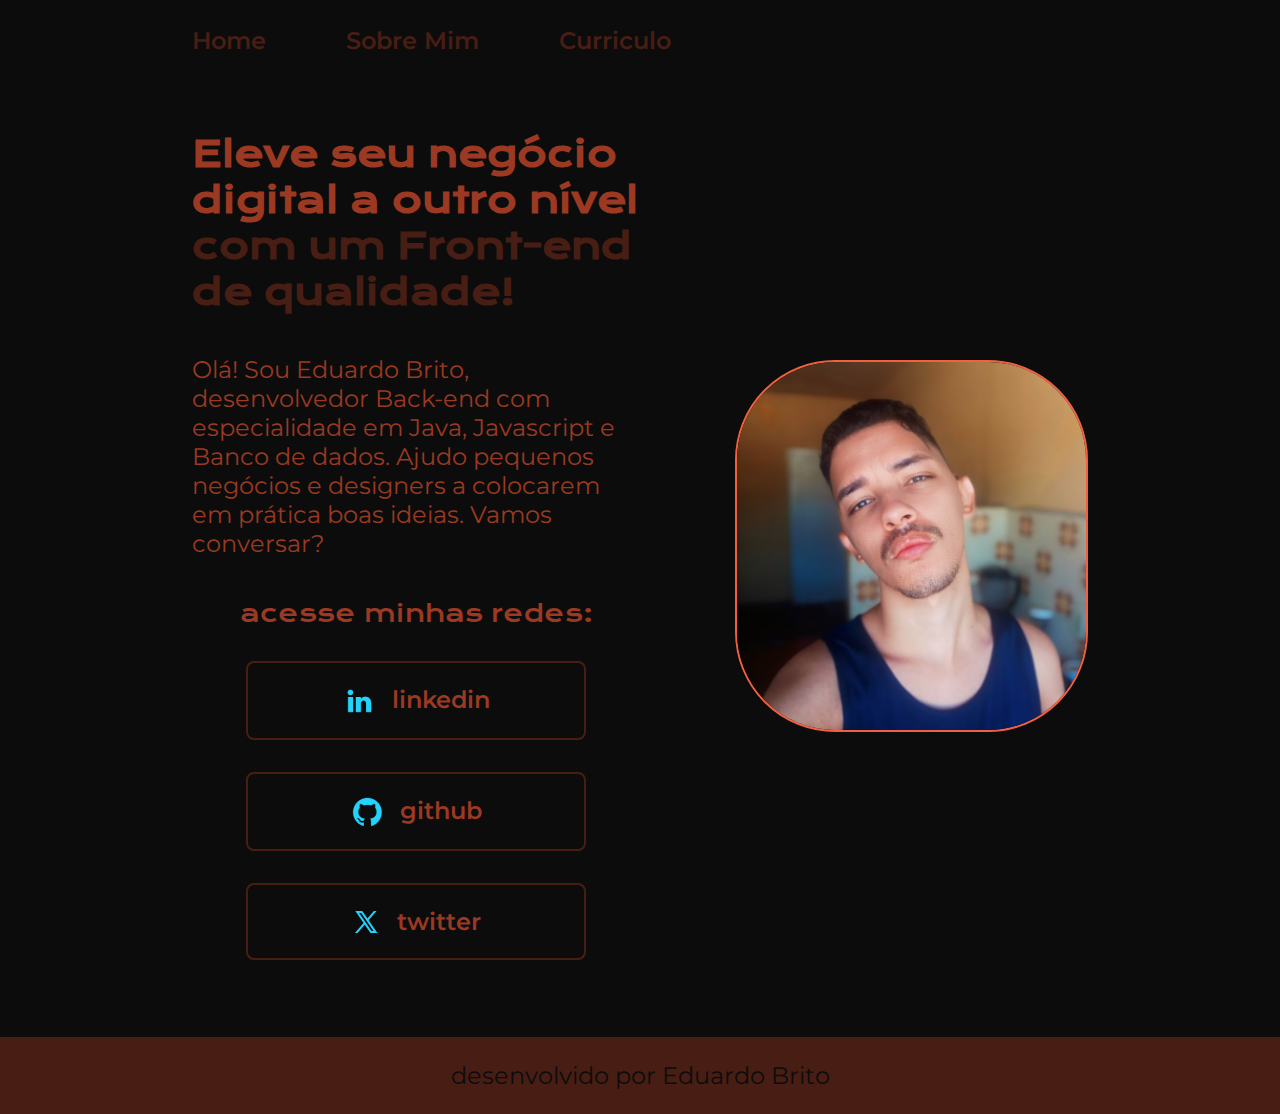
<file: index.html>
<!DOCTYPE html>
<html lang="pt-br">

<head>
    <meta charset="UTF-8">
    <meta name="viewport" content="width=device-width, initial-scale=1.0">
    <title>Portfolio</title>
    <link rel="stylesheet" href="styles/style.css">
</head>

<body>
    <header class="cabecalho">
        <nav class="cabecalho__menu">
            <a class="cabecalho__menu__link" href="index.html">
                Home
            </a>
            <a class="cabecalho__menu__link" href="about.html">
                Sobre Mim
            </a>
            <a class="cabecalho__menu__link" href="curriculo.html">
                Curriculo
            </a>
        </nav>
    </header>

    <main class="apresentacao">
        <section class="apresentacao__conteudo">
            <h1 class="apresentacao__conteudo__titulo">Eleve seu negócio digital a outro nível
                <strong class="titulo_destaque"> com um Front-end de qualidade!
                </strong>
            </h1>
            <p class="apresentacao__conteudo__texto">
                Olá! Sou Eduardo Brito, desenvolvedor Back-end com especialidade em
                Java, Javascript e Banco de dados.
                Ajudo
                pequenos negócios e designers a colocarem em prática boas ideias. Vamos conversar?</p>
            <div class="apresentacao__links">
                <h2 class="apresentacao__links_subtitulo">acesse minhas redes:</h2>
                <a class="apresentacao__links__navegacao" href="https://www.linkedin.com/in/eduardo-brito-33401722a/">
                    <img src="assets/linkedin.png" alt="Linkedin">
                    linkedin
                </a>
                <a class="apresentacao__links__navegacao" href="https://github.com/Eduardo-brito1">
                    <img src="assets/github.png" alt="github">
                    github
                </a>
                <a class="apresentacao__links__navegacao" href="https://x.com/SangueLua6816">
                    <img src="assets/twitter-novo.png" alt="twitter-novo">
                    twitter
                </a>
            </div>
        </section>
        <img class="foto_Eduardo" src="Eduardo.jpg" alt="eduardo_foto">
    </main>

    <!--rodape/footer-->
    <footer class="rodape">
        <p>
            desenvolvido por Eduardo Brito
        </p>
    </footer>
</body>

</html>
</file>
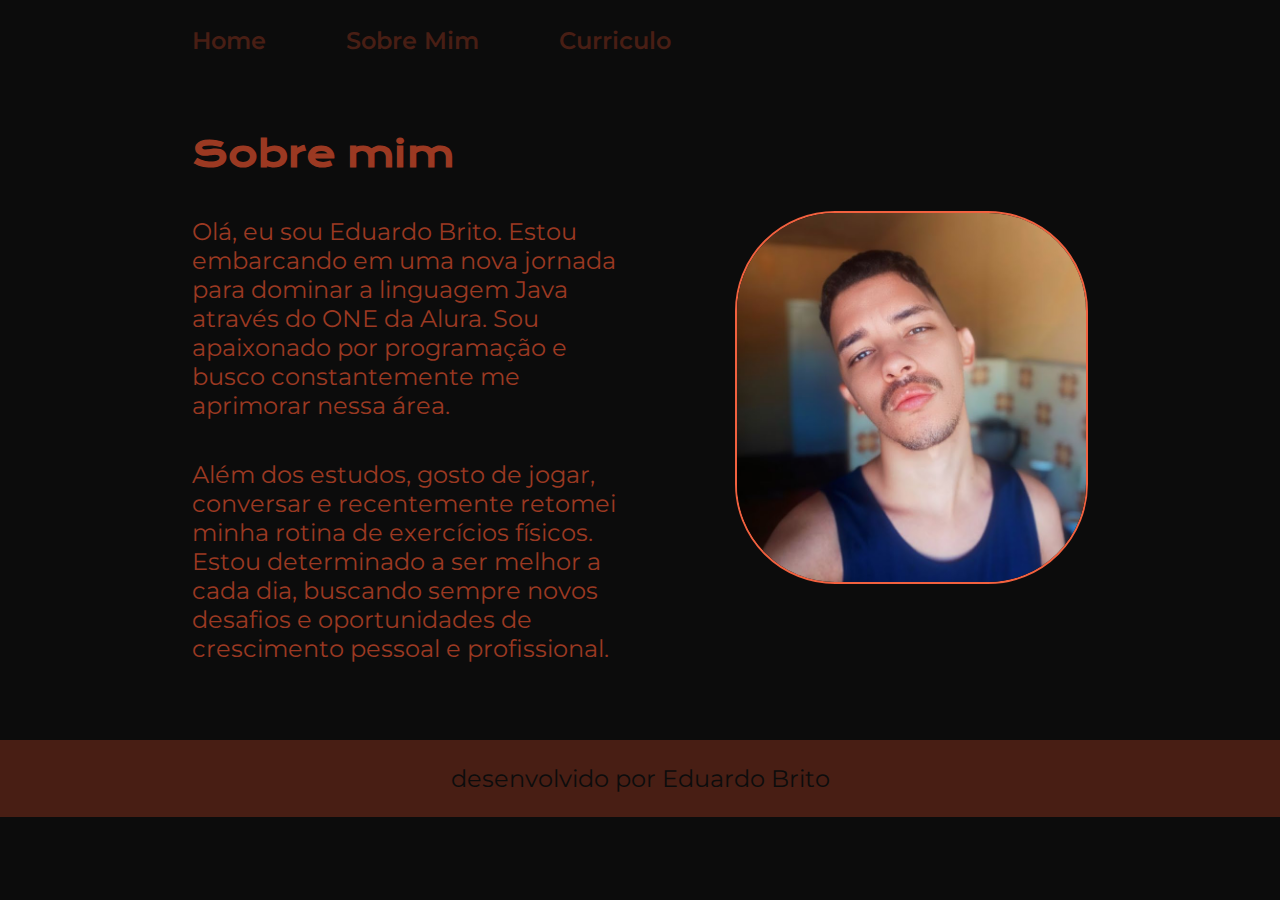
<file: about.html>
<!DOCTYPE html>
<html lang="pt-br">

<head>
    <meta charset="UTF-8">
    <meta name="viewport" content="width=device-width, initial-scale=1.0">
    <title>Sobre mim</title>
    <link rel="stylesheet" href="styles/style.css">
</head>



<body>
    <header class="cabecalho">
        <nav class="cabecalho__menu">
            <a class="cabecalho__menu__link" href="index.html">
                Home
            </a>
            <a class="cabecalho__menu__link" href="about.html">
                Sobre Mim
            </a>

            <a class="cabecalho__menu__link" href="curriculo.html">
                Curriculo
            </a>
        </nav>
    </header>
    <main class="apresentacao">
        <section class="apresentacao__conteudo">
            <h1 class="apresentacao__conteudo__titulo">Sobre mim</h1>

            <p class="apresentacao__conteudo__texto">Olá, eu sou Eduardo Brito. Estou embarcando em uma nova jornada
                para dominar a linguagem Java através do
                ONE da Alura. Sou apaixonado por programação e busco constantemente me aprimorar nessa área.</p>

            <p class="apresentacao__conteudo__texto">Além dos estudos, gosto de jogar, conversar e recentemente retomei
                minha rotina de exercícios físicos.
                Estou determinado a ser melhor a cada dia, buscando sempre novos desafios e oportunidades de crescimento
                pessoal e profissional.</p>
        </section>
        <img class="foto_Eduardo" src="Eduardo.jpg" alt="Foto de Eduardo">
    </main>

    <footer class="rodape">
        <p>
            desenvolvido por Eduardo Brito
        </p>
    </footer>
</body>

</html>
</file>
<file: styles/style.css>
@import url('https://fonts.googleapis.com/css2?family=Krona+One&display=swap');
@import url('https://fonts.googleapis.com/css2?family=Montserrat:ital,wght@0,100..900;1,100..900&display=swap');
@import url('https://fonts.googleapis.com/css2?family=Montserrat:ital,wght@0,100..900;1,100..900&display=swap');

:root {
    --cor-primaria: #0C0C0C;
    --cor-secundaria: #9B3922;
    --cor-terciaria: #481E14;
    --cor-hover: #F2613F;

    --fonte-primaria: "Krona One", sans-serif;
    --fonte-secundaria: "Montserrat", sans-serif;
}


* {
    margin: 0;
    padding: 0;
}



body {
    box-sizing: border-box;
    background-color: var(--cor-primaria);
    color: var(--cor-secundaria);
}

.cabecalho {
    padding: 2% 0% 0% 15%;

}

.cabecalho__menu {
    display: flex;
    gap: 80px;
}

.cabecalho__menu__link:hover {
    background-color: #F2613F;
    color: var(--cor-primaria);
    border-radius: 80px;
}

.cabecalho__menu__link {
    font-family: var(--fonte-secundaria);
    font-weight: 600;
    font-size: 24px;
    color: var(--cor-terciaria);
    text-decoration: none;
}

.titulo_destaque {
    color: var(--cor-terciaria);
}

.apresentacao {
    padding: 6% 15%;
    display: flex;
    align-items: center;
    justify-content: space-between;
    gap: 82px;

}


.apresentacao__conteudo {
    width: 50%;
    display: flex;
    flex-direction: column;
    gap: 40px;
}

.apresentacao__conteudo__titulo {
    font-family: var(--fonte-primaria);
    font-size: 2.25rem;
}

.apresentacao__conteudo__texto {

    font-size: 1.5rem;
    font-family: var(--fonte-secundaria);

}

.apresentacao__links {
    display: flex;
    justify-content: space-between;
    align-items: center;
    gap: 32px;
    flex-direction: column;
}

.apresentacao__links_subtitulo {
    font-family: var(--fonte-primaria);
    font-weight: 400;
    font-size: 1.5rem;
}

.apresentacao__links__navegacao {
    display: flex;
    justify-content: center;
    gap: 16px;
    text-align: center;
    border-radius: 8px;
    font-size: 1.5rem;
    padding: 21.5px 0;
    width: 75%;
    background-color: var(--cor-primaria);
    text-decoration: none;
    border-radius: 8px;
    border: solid var(--cor-terciaria) 2px;
    color: var(--cor-secundaria);
    font-weight: 600;
    font-family: var(--fonte-secundaria);

}

.apresentacao__links__navegacao:hover {
    background-color: var(--cor-hover);
}

.apresentacao__links__link img {
    width: 32px;
    height: 32px;
}

.foto_Eduardo {
    width: 39%;
    border-radius: 100px;
    border: solid var(--cor-hover) 2px;
}

.rodape {
    background-color: var(--cor-terciaria);
    color: var(--cor-primaria);
    padding: 24px;
    text-align: center;
    font-family: var(--fonte-secundaria);
    font-size: 1.5rem;
    font-weight: 400;
}

@media(max-width:1200px) {
    .cabecalho {
        padding: 10%;

    }

    .cabecalho__menu {
        justify-content: center;
    }

    .apresentacao {
        flex-direction: column-reverse;
        padding: 5%;
    }

    .apresentacao__conteudo {
        width: auto;
    }



}
</file>
